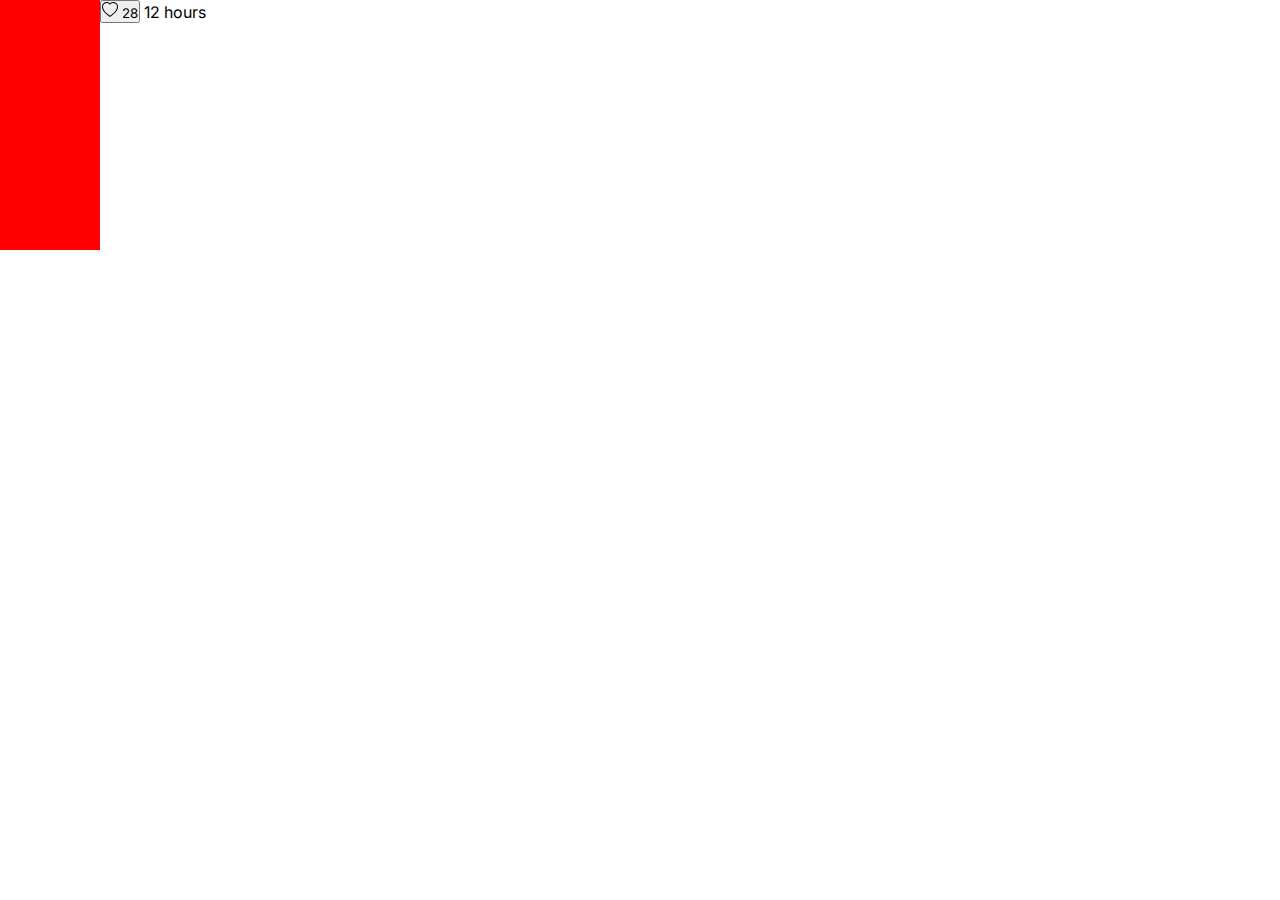
<file: Clase 8/practica flex/index.html>
<!DOCTYPE html>
<html lang="en">
<head>
    <meta charset="UTF-8">
    <meta name="viewport" content="width=device-width, initial-scale=1.0">
    <title>Document</title>
    <link rel="stylesheet" href="style.css">
</head>
<body>
    </svg>

    <div class="color-card">
        <div class="colors">
            <div class="color"></div>
            <div class="color"></div>
            <div class="color"></div>
            <div class="color"></div>
        </div>
        <div class="color-card-controls">
            <button class="">
                <svg xmlns="http://www.w3.org/2000/svg" width="16" height="16" fill="currentColor" class="bi bi-heart" viewBox="0 0 16 16">
                    <path d="m8 2.748-.717-.737C5.6.281 2.514.878 1.4 3.053c-.523 1.023-.641 2.5.314 4.385.92 1.815 2.834 3.989 6.286 6.357 3.452-2.368 5.365-4.542 6.286-6.357.955-1.886.838-3.362.314-4.385C13.486.878 10.4.28 8.717 2.01zM8 15C-7.333 4.868 3.279-3.04 7.824 1.143q.09.083.176.171a3 3 0 0 1 .176-.17C12.72-3.042 23.333 4.867 8 15"/>
                </svg>
                    28
            </button>
            <span class="update">
                12 hours
            </span>
        </div>
    </div>
    
</body>
</html>
</file>
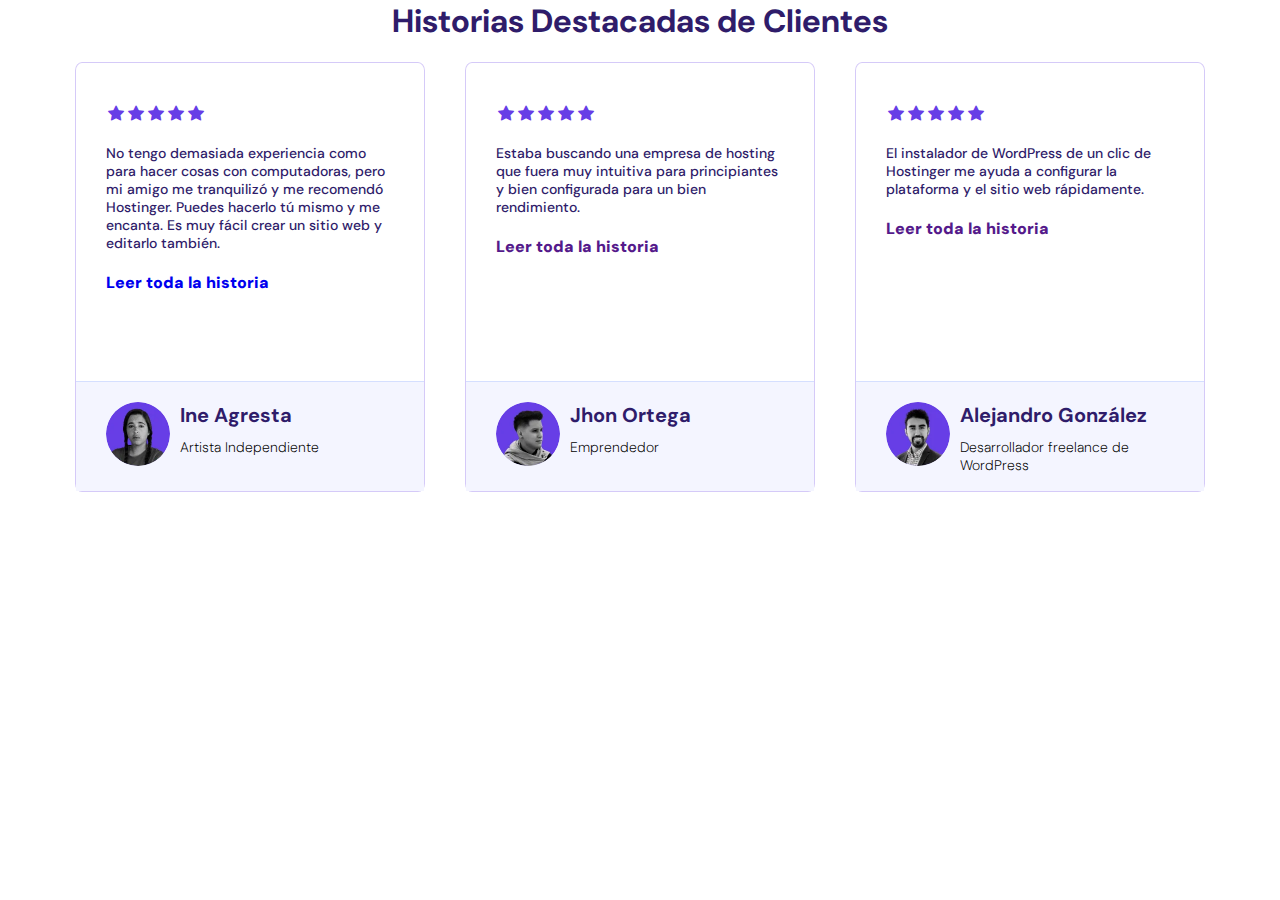
<file: Clase 8/Tarea Flex-Box/index.html>
<!DOCTYPE html>
<html lang="en">
<head>
    <meta charset="UTF-8">
    <meta name="viewport" content="width=device-width, initial-scale=1.0">
    <title>Tarea Clase 8</title>
    <link rel="stylesheet" href="./style.css">
    <!--Font-Size(DM-Sans)-->
    <link rel="preconnect" href="https://fonts.googleapis.com">
    <link rel="preconnect" href="https://fonts.gstatic.com" crossorigin>
    <link href="https://fonts.googleapis.com/css2?family=DM+Sans:ital,opsz,wght@0,9..40,100..1000;1,9..40,100..1000&display=swap" rel="stylesheet">

</head>

<body>
    <h1>Historias Destacadas de Clientes</h1>

<div class="contenedor">
    <div class="tarjetas">
        <div class="tarjeta-info">
            <div class="div_estrella">
                <span class="bi bi-star-fill"></span>
                <span class="bi bi-star-fill"></span>
                <span class="bi bi-star-fill"></span>
                <span class="bi bi-star-fill"></span>
                <span class="bi bi-star-fill"></span>
            </div>

            <div class="text">
                <p> No tengo demasiada experiencia como para hacer cosas con computadoras, pero mi amigo me tranquilizó y me recomendó Hostinger. Puedes hacerlo tú mismo y me encanta. Es muy fácil crear un sitio web y editarlo también.</p>
            </div>
        
            <div class="historia">
                <a href="https://www.hostinger.es/blog/ine-agresta-lleva-su-negocio-a-internet-con-hostinger?_gl=1*1opr8rr*_gcl_aw*R0NMLjE3MTU2MzY5NDUuQ2p3S0NBanc5SWF5QmhCSkVpd0FWdWMzZm1PWXR4bE1ZTld0MWk4LXc5WUhUSzNYaG15MGs1SUFUcEVJUmp4dFNLbk9aNjFNS3hHdWRob0NLNk1RQXZEX0J3RQ..*_gcl_au*Njc1ODMxOTcxLjE3MTU2MjE1NDA.&_ga=2.91678361.2088494316.1715874886-296270430.1715621544&_gac=1.85189227.1715636952.CjwKCAjw9IayBhBJEiwAVuc3fmOYtxlMYNWt1i8-w9YHTK3Xhmy0k5IATpEIRjxtSKnOZ61MKxGudhoCK6MQAvD_BwE" target="_blank">Leer toda la historia</a>
            </div>
        </div>

        <div class="usuario-info"> 
            <div class="user-pic">
                <img src="./images icons/ine-2x.png" alt="ine-agresta">
            </div>
            <div class="usuario-name">
                <h2>Ine Agresta</h2>
                <h3>Artista Independiente</h3>

            </div>
        </div>
    </div>

    <div class="tarjetas">
        <div class="tarjeta-info">
            <div class="div_estrella">
                <span class="bi bi-star-fill"></span>
                <span class="bi bi-star-fill"></span>
                <span class="bi bi-star-fill"></span>
                <span class="bi bi-star-fill"></span>
                <span class="bi bi-star-fill"></span>
            </div>

            <div class="text">
                <p>Estaba buscando una empresa de hosting que fuera muy intuitiva para principiantes y bien configurada para un bien rendimiento.</p>
            </div>
        
            <div class="historia">
                <a href="" target="_blank">Leer toda la historia</a>
            </div>
        </div>

        <div class="usuario-info"> 
            <div class="user-pic">
                <img src="./images icons/jhon-2x.png" alt="jhon">
            </div>
            <div class="usuario-name">
                <h2>Jhon Ortega</h2>
                <h3>
                    Emprendedor
                </h3>
            </div>
        </div>
    </div>

    <div class="tarjetas">
        <div class="tarjeta-info">
            <div class="div_estrella">
                <span class="bi bi-star-fill"></span>
                <span class="bi bi-star-fill"></span>
                <span class="bi bi-star-fill"></span>
                <span class="bi bi-star-fill"></span>
                <span class="bi bi-star-fill"></span>
            </div>

            <div class="text">
                <p>El instalador de WordPress de un clic de Hostinger me ayuda a configurar la plataforma y el sitio web rápidamente.</p>
            </div>
        
            <div class="historia">
                <a href="" target="_blank">Leer toda la historia</a>
            </div>
        </div>

        <div class="usuario-info"> 
            <div class="user-pic">
                <img src="./images icons/alejandro-2x.png" alt="alejandro">
            </div>
            <div class="usuario-name">
                <h2>Alejandro González</h2>
                <h3>Desarrollador freelance de WordPress</h3>
            </div>
        </div>
    </div>
</div>
</body>
</html>
</file>
<file: Clase 8/practica flex/style.css>
@import url('https://fonts.googleapis.com/css2?family=Inter:wght@100..900&display=swap');
*{
    padding: 0;
    margin: 0%;
    box-sizing: border-box;
    font-family:"Inter", sans-serif;
}
:root{
    --primary-text-color: #000000E6;
    --secondary-text-color: #868686;
    --border-color:#ececec;
}


/* COLOR CARD */

.color-card{
    width: 250px;
    height: 300px;
    display: flex;
    flex-direction: row;
}

.color-card .colors {
    width: 100px;
    height: 250px;
    background-color: red;
}

.color-car .colors:nth-child(1)
{height:40%
}
.color-car .colors:nth-child(2)
{height: 25%;}

.color-car .colors:nth-child(3)
{height: 20%;}

.color-car .colors:nth-child(4)
{height: 15%;}
</file>
<file: Clase 8/Tarea Flex-Box/style.css>
@import url("https://cdn.jsdelivr.net/npm/bootstrap-icons@1.11.3/font/bootstrap-icons.min.css");
*{
    margin: 0;
    padding: 0;
    box-sizing: border-box;
    font-family: "DM Sans";
}

h1 {
    font: 28px;
    color: rgb(47,28,106);
    text-align: center;
    }

.contenedor{
    display: flex;
    width: 100vw;
    justify-content: center;
}
.tarjetas{
    display: flex;
    flex-direction: column;
    height: 430px;
    width: 350px;
    margin: 20px;
    border:solid 1px #673de646;
    border-radius: 2%;
}

.tarjetas .tarjeta-info{
    display: flex;
    flex-direction: column;
    height: 320px;
    padding-top: 40px;
    padding: 40px 30px 40px 30px;
    gap: 20px;
}

.tarjetas .tarjeta-info .div_estrella{
    padding-left: 2px;
    color:#673DE6;
}

.tarjetas .tarjeta-info .text{
    font-size: 14px;
    color:#2f1c6a;
    font-weight: 500;
}

.tarjetas .tarjeta-info .historia a{
    text-decoration: none;
    font-weight: 900;
}

.usuario-info{
    height: 110px;
    display: flex;
    background-color: #F4F5FF;
    border-top: 1px solid #d5dfff;
    padding: 20px 30px;
    gap: 10px;
}

.usuario-info .user-pic img{
    border-radius: 100px;
    width: 64px;
}

.usuario-info .usuario-name {
    display: flex;
    flex-direction: column;
    gap: 10px;
}

.usuario-info .usuario-name h2{
    font-size: 20px;
    color:#2f1c6a;
}

.usuario-info .usuario-name h3{
    font-weight: 250;
    font-size: 14px;
}
</file>
